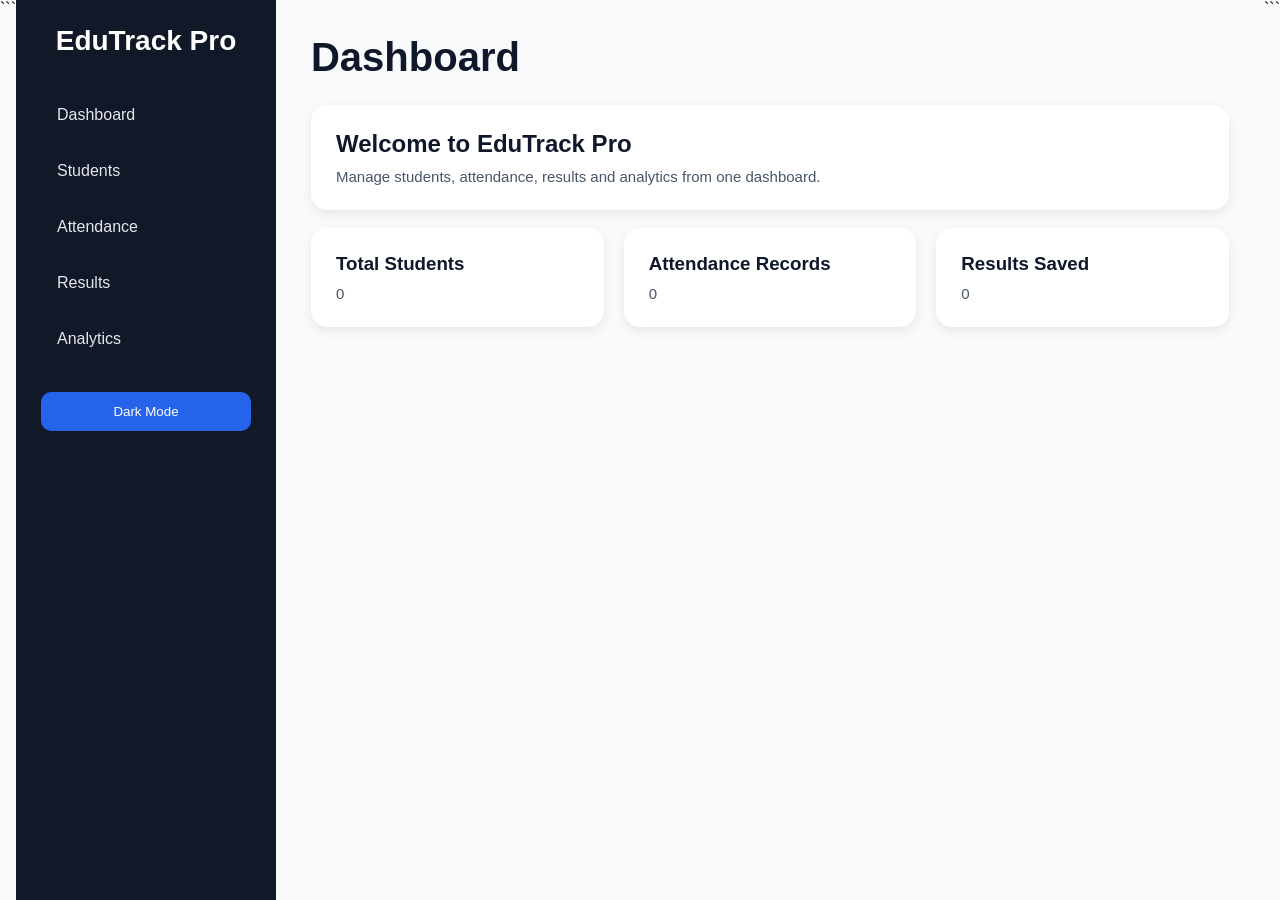
<file: index.html>
<!DOCTYPE html>

<html>

<head>
    <title>EduTrack Pro Dashboard</title>
    <link rel="stylesheet" href="css/style.css">
</head>

<body>

<div class="container">

```
<div class="sidebar">

    <h2>EduTrack Pro</h2>

    <a href="index.html">Dashboard</a>
    <a href="students.html">Students</a>
    <a href="attendance.html">Attendance</a>
    <a href="results.html">Results</a>
    <a href="analytics.html">Analytics</a>

    <button id="themeBtn">
        Dark Mode
    </button>

</div>

<div class="content">

    <h1>Dashboard</h1>

<div class="card">
    <h2>Welcome to EduTrack Pro</h2>
    <p>
        Manage students, attendance, results and analytics from one dashboard.
    </p>
</div>

<br>

    <div class="stats">

        <div class="card">
            <h3>Total Students</h3>
            <p id="totalStudents">0</p>
        </div>

        <div class="card">
            <h3>Attendance Records</h3>
            <p id="attendanceCount">0</p>
        </div>

        <div class="card">
            <h3>Results Saved</h3>
            <p id="resultCount">0</p>
        </div>

    </div>

</div>
```

</div>

<script src="js/app.js"></script>

<script src="js/theme.js"></script>

</body>

</html>
</file>
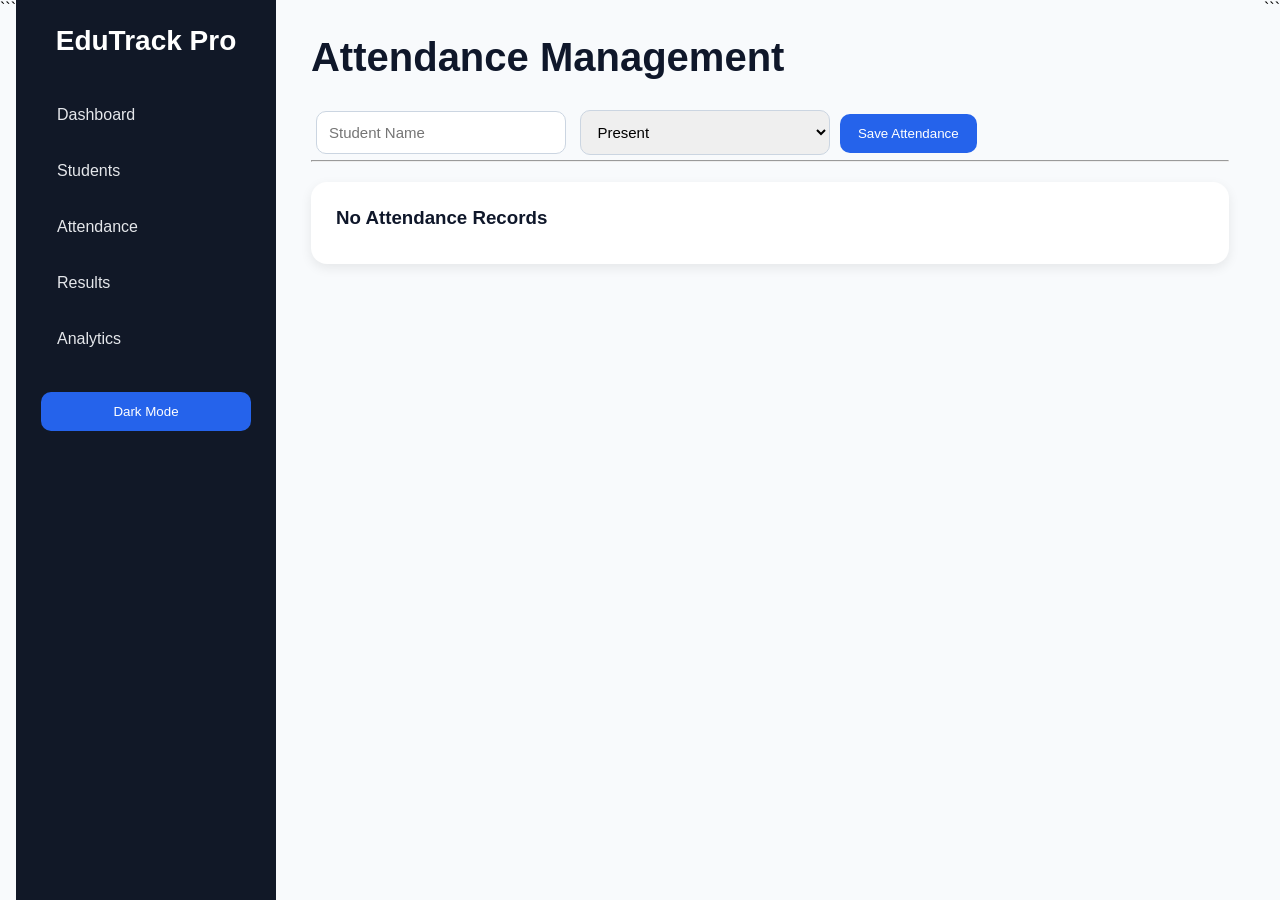
<file: attendance.html>
<!DOCTYPE html>

<html>

<head>
    <title>Attendance Management</title>
    <link rel="stylesheet" href="css/style.css">
</head>

<body>

<div class="container">

```
<div class="sidebar">

    <h2>EduTrack Pro</h2>

    <a href="index.html">Dashboard</a>
    <a href="students.html">Students</a>
    <a href="attendance.html">Attendance</a>
    <a href="results.html">Results</a>
    <a href="analytics.html">Analytics</a>

    <button id="themeBtn">Dark Mode</button>

</div>

<div class="content">

    <h1>Attendance Management</h1>

    <input
    id="studentName"
    placeholder="Student Name">

    <select id="status">
        <option>Present</option>
        <option>Absent</option>
        <option>Late</option>
    </select>

    <button onclick="saveAttendance()">
        Save Attendance
    </button>

    <hr>

    <div id="attendanceList"></div>

</div>
```

</div>

<script>

let attendance =
JSON.parse(localStorage.getItem("attendance"))
|| [];

function saveAttendance(){

    let studentName =
    document.getElementById("studentName")
    .value.trim();

    let status =
    document.getElementById("status")
    .value;

    if(studentName === ""){

        alert("Please enter student name");
        return;

    }

    attendance.push({
        name: studentName,
        status: status,
        date: new Date().toLocaleDateString()
    });

    localStorage.setItem(
        "attendance",
        JSON.stringify(attendance)
    );

    document.getElementById(
        "studentName"
    ).value = "";

    showAttendance();

}

function showAttendance(){

    let html = "";

    attendance.forEach(record=>{

        html += `
        <div class="card">
            <h3>${record.name}</h3>
            <p>Status: ${record.status}</p>
            <p>Date: ${record.date}</p>
        </div>
        `;

    });

    if(html === ""){

        html = `
        <div class="card">
            <h3>No Attendance Records</h3>
        </div>
        `;

    }

    document.getElementById(
        "attendanceList"
    ).innerHTML = html;

}

showAttendance();

</script>

<script src="js/theme.js"></script>

</body>

</html>
</file>
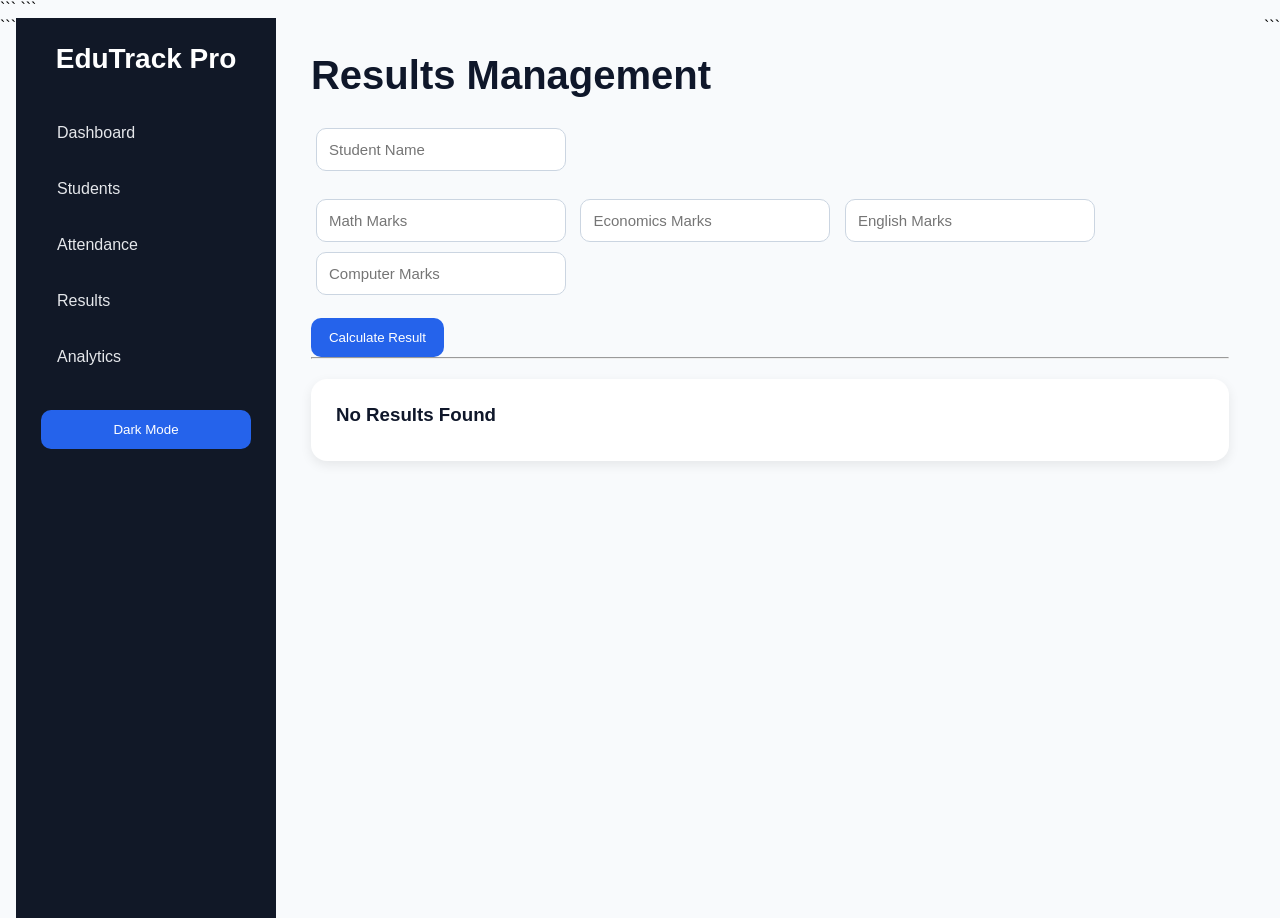
<file: results.html>
<!DOCTYPE html>

<html>

<head>

```
<title>Results Management</title>

<link rel="stylesheet" href="css/style.css">
```

</head>

<body>

<div class="container">

```
<div class="sidebar">

    <h2>EduTrack Pro</h2>

    <a href="index.html">Dashboard</a>
    <a href="students.html">Students</a>
    <a href="attendance.html">Attendance</a>
    <a href="results.html">Results</a>
    <a href="analytics.html">Analytics</a>

    <button id="themeBtn">
        Dark Mode
    </button>

</div>

<div class="content">

    <h1>Results Management</h1>

    <input
    id="studentName"
    placeholder="Student Name">

    <br><br>

    <input
    type="number"
    id="math"
    placeholder="Math Marks">

    <input
    type="number"
    id="science"
    placeholder="Economics Marks">

    <input
    type="number"
    id="english"
    placeholder="English Marks">

    <input
    type="number"
    id="computer"
    placeholder="Computer Marks">

    <br><br>

    <button onclick="saveResult()">
        Calculate Result
    </button>

    <hr>

    <div id="resultList"></div>

</div>
```

</div>

<script>

let results =
JSON.parse(
localStorage.getItem("results")
) || [];

function saveResult(){

    let studentName =
    document.getElementById(
    "studentName"
    ).value.trim();

    let math =
    Number(
    document.getElementById(
    "math"
    ).value
    );

    let science =
    Number(
    document.getElementById(
    "science"
    ).value
    );

    let english =
    Number(
    document.getElementById(
    "english"
    ).value
    );

    let computer =
    Number(
    document.getElementById(
    "computer"
    ).value
    );

    if(studentName === ""){

        alert(
        "Enter student name"
        );

        return;

    }

    let total =
    math +
    science +
    english +
    computer;

    let percentage =
    (total / 400) * 100;

    let grade = "D";

    if(percentage >= 90){
        grade = "A+";
    }
    else if(percentage >= 80){
        grade = "A";
    }
    else if(percentage >= 70){
        grade = "B";
    }
    else if(percentage >= 60){
        grade = "C";
    }

    results.push({

        name: studentName,

        total: total,

        percentage:
        percentage.toFixed(2),

        grade: grade

    });

    localStorage.setItem(

    "results",

    JSON.stringify(results)

    );

    document.getElementById("studentName").value="";
    document.getElementById("math").value="";
    document.getElementById("science").value="";
    document.getElementById("english").value="";
    document.getElementById("computer").value="";

    showResults();

}

function showResults(){

    let html = "";

    results.forEach(result => {

        html += `

        <div class="card">

            <h3>${result.name}</h3>

            <p>Total: ${result.total}</p>

            <p>Percentage: ${result.percentage}%</p>

            <p>Grade: ${result.grade}</p>

        </div>

        `;

    });

    if(html === ""){

        html = `
        <div class="card">
            <h3>No Results Found</h3>
        </div>
        `;

    }

    document.getElementById(
    "resultList"
    ).innerHTML = html;

}

showResults();

</script>

<script src="js/theme.js"></script>

</body>

</html>
</file>
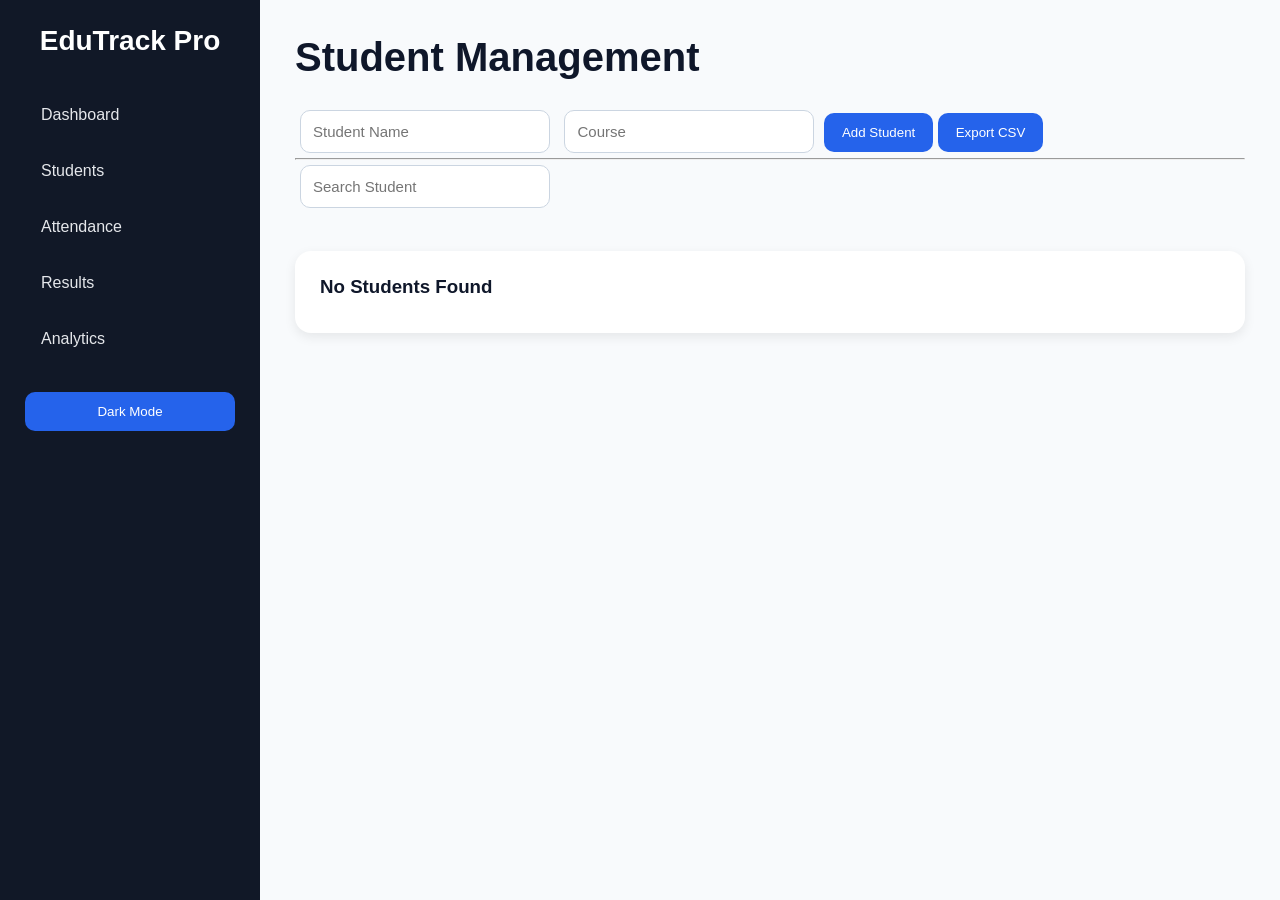
<file: students.html>
<!DOCTYPE html>
<html>

<head>
    <title>Student Management</title>
    <link rel="stylesheet" href="css/style.css">
</head>

<body>

<div class="container">

    <div class="sidebar">

        <h2>EduTrack Pro</h2>

        <a href="index.html">Dashboard</a>
        <a href="students.html">Students</a>
        <a href="attendance.html">Attendance</a>
        <a href="results.html">Results</a>
        <a href="analytics.html">Analytics</a>

        <button id="themeBtn">
            Dark Mode
        </button>

    </div>

    <div class="content">

        <h1>Student Management</h1>

        <input
        id="name"
        placeholder="Student Name">

        <input
        id="course"
        placeholder="Course">

        <button onclick="addStudent()">
            Add Student
        </button>
<button onclick="exportCSV()">
    Export CSV
</button>

        <hr>

        <input
        id="search"
        placeholder="Search Student">

        <br><br>

        <div id="studentList"></div>

    </div>

</div>

<script>

let students =
JSON.parse(
localStorage.getItem("students")
) || [];

function addStudent(){

    let name =
    document.getElementById("name")
    .value
    .trim();

    let course =
    document.getElementById("course")
    .value
    .trim();

    if(name === "" || course === ""){

        alert(
        "Please enter student name and course"
        );

        return;

    }

    students.push({
        name,
        course
    });

    localStorage.setItem(
    "students",
    JSON.stringify(students)
    );

    document.getElementById("name").value="";
    document.getElementById("course").value="";

    showStudents();

}
function exportCSV(){

    let csv =
    "Name,Course\n";

    students.forEach(student=>{

        csv +=
        student.name +
        "," +
        student.course +
        "\n";

    });

    const blob =
    new Blob([csv],{
        type:"text/csv"
    });

    const link =
    document.createElement("a");

    link.href =
    URL.createObjectURL(blob);

    link.download =
    "students.csv";

    link.click();

}

function showStudents(){

    let search =
    document
    .getElementById("search")
    .value
    .toLowerCase();

    let html = "";

    students
    .filter(student =>

        student.name
        .toLowerCase()
        .includes(search)

        ||

        student.course
        .toLowerCase()
        .includes(search)

    )

    .forEach((student,index)=>{

        html += `

        <div class="card">
<img
src="https://ui-avatars.com/api/?name=${student.name}&background=random"
alt="Student Avatar">


            <h3>${student.name}</h3>

            <p>Course: ${student.course}</p>

            <button onclick="editStudent(${index})">
                Edit
            </button>

            <button onclick="deleteStudent(${index})">
                Delete
            </button>

        </div>

        `;

    });

    if(html === ""){

        html = `
        <div class="card">
            <h3>No Students Found</h3>
        </div>
        `;

    }

    document
    .getElementById("studentList")
    .innerHTML = html;

}

function editStudent(index){

    let newName =
    prompt(
    "Enter New Name",
    students[index].name
    );

    let newCourse =
    prompt(
    "Enter New Course",
    students[index].course
    );

    if(newName && newCourse){

        students[index].name =
        newName;

        students[index].course =
        newCourse;

        localStorage.setItem(
        "students",
        JSON.stringify(students)
        );

        showStudents();

    }

}

function deleteStudent(index){

    if(
    confirm(
    "Are you sure you want to delete this student?"
    )
    ){

        students.splice(index,1);

        localStorage.setItem(
        "students",
        JSON.stringify(students)
        );

        showStudents();

    }

}

document
.getElementById("search")
.addEventListener(
"input",
showStudents
);

showStudents();

</script>

<script src="js/theme.js"></script>

</body>

</html>
</file>
<file: css/style.css>
*{
margin:0;
padding:0;
box-sizing:border-box;
font-family:'Segoe UI',sans-serif;
}

body{
background:#f8fafc;
}

/* Layout */

.container{
display:flex;
min-height:100vh;
}

/* Sidebar */

.sidebar{
width:260px;
background:#111827;
color:white;
padding:25px;
position:sticky;
top:0;
height:100vh;
}

.sidebar h2{
margin-bottom:35px;
text-align:center;
font-size:28px;
}

.sidebar a{
display:block;
color:#e5e7eb;
text-decoration:none;
padding:14px 16px;
margin-bottom:10px;
border-radius:10px;
transition:.3s;
font-weight:500;
}

.sidebar a:hover{
background:#2563eb;
color:white;
}

#themeBtn{
width:100%;
margin-top:20px;
}

/* Content */

.content{
flex:1;
padding:35px;
}

.content h1{
color:#0f172a;
margin-bottom:25px;
font-size:40px;
}

/* Statistics */

.stats{
display:grid;
grid-template-columns:
repeat(auto-fit,minmax(250px,1fr));
gap:20px;
margin-bottom:25px;
}

/* Cards */

.card{
background:white;
border-radius:16px;
padding:25px;
box-shadow:
0 4px 12px rgba(0,0,0,.08);
transition:.3s;
}

.card:hover{
transform:translateY(-4px);
}

.card h2,
.card h3{
color:#0f172a;
margin-bottom:10px;
}

.card p{
color:#475569;
font-size:15px;
}

/* Student Cards */

#studentList,
#attendanceList,
#resultList{
display:grid;
grid-template-columns:
repeat(auto-fit,minmax(320px,1fr));
gap:20px;
margin-top:20px;
}

/* Avatar */

.card img{
width:70px;
height:70px;
border-radius:50%;
margin-bottom:15px;
}

/* Forms */

input,
select{
padding:12px;
border:1px solid #cbd5e1;
border-radius:10px;
margin:5px;
width:250px;
font-size:15px;
}

input:focus,
select:focus{
outline:none;
border-color:#2563eb;
}

/* Buttons */

button{
background:#2563eb;
color:white;
border:none;
padding:12px 18px;
border-radius:10px;
cursor:pointer;
transition:.3s;
}

button:hover

/* Analytics */

.chart-container{
background:white;
padding:25px;
border-radius:16px;
box-shadow:
0 4px 12px rgba(0,0,0,.08);
margin-top:25px;
}

.chart-container h2{
margin-bottom:20px;
}

/* Footer */

footer{
text-align:center;
margin-top:30px;
color:#64748b;
}

/* Dark Mode */

.dark{
background:#0f172a;
}

.dark .content{
background:#0f172a;
}

.dark .content h1{
color:white;
}

.dark .card{
background:#1e293b;
}

.dark .card h2,
.dark .card h3{
color:white;
}

.dark .card p{
color:#cbd5e1;
}

.dark .chart-container{
background:#1e293b;
}

.dark input,
.dark select{
background:#334155;
color:white;
border:1px solid #475569;
}

.dark .sidebar{
background:#020617;
}

/* Mobile */

@media(max-width:768px){

```
.container{
    flex-direction:column;
}

.sidebar{
    width:100%;
    height:auto;
}

.content{
    padding:20px;
}

input,
select{
    width:100%;
}
```

}
</file>
